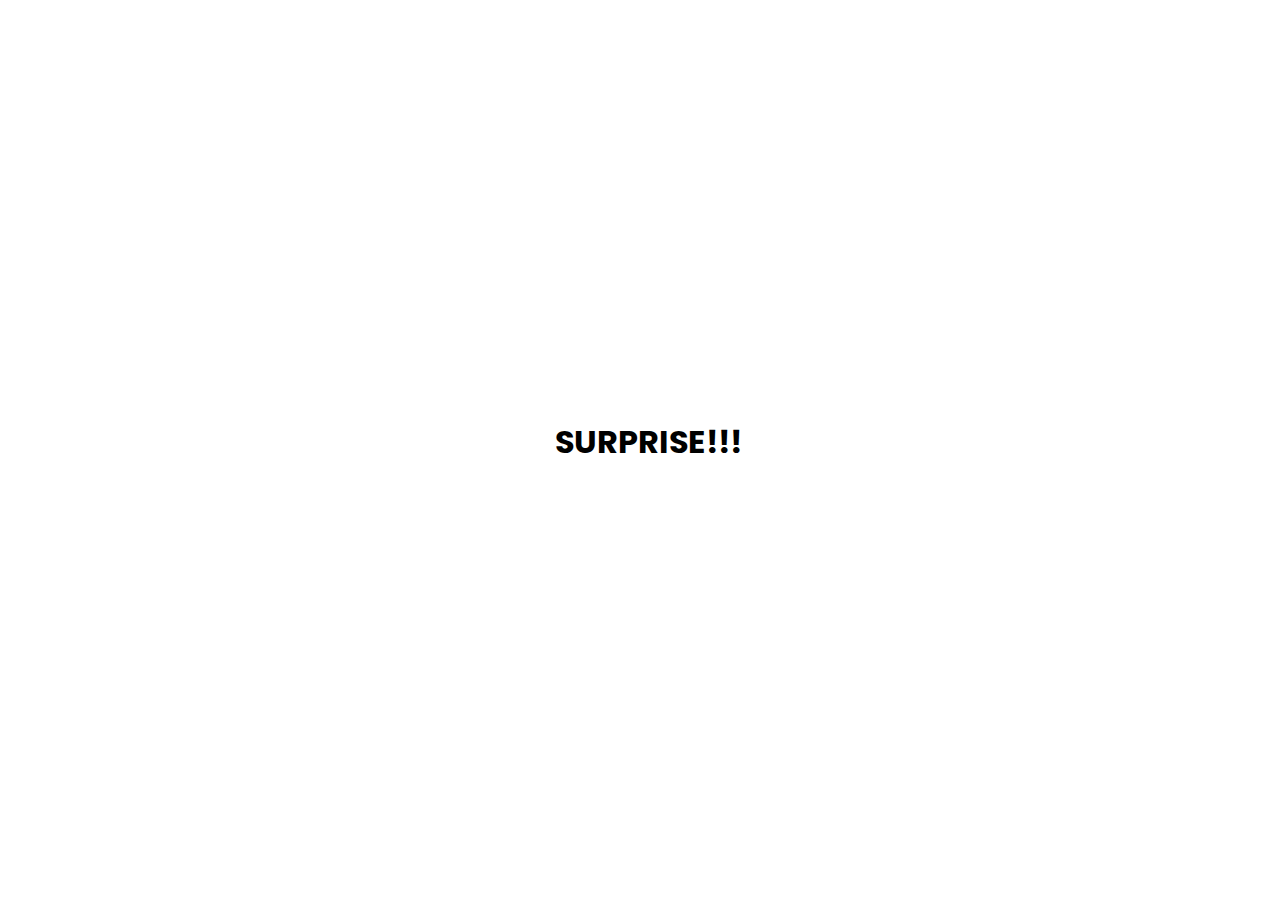
<file: index.html>
<!DOCTYPE html>

<html lang="end">
  <head>
    <meta charset="UTF-8" />
    <meta http-equiv="X-UA-Compatible" content="IE=edge" />
    <meta name="viewport" content="width=device-width, initial-scale=1.0" />
    <link rel="icon" href="img/flower.png" type="image/x-icon" />
    <title>surprise?</title>

    <style>
      @import url("https://fonts.googleapis.com/css2?family=Poppins:ital,wght@0,500;1,900&display=swap");
      * {
        font-family: "Poppins", cursive;
      }
      body {
        color: azure;
        width: 100%;
        height: 100vh;
        display: flex;
        flex-direction: column;
        align-items: center;
        justify-content: center;
        background-color: rgb(255, 255, 255);
      }
      .button {
        padding: 10px 60px;
        background: none;
        border: 0;
        outline: none;
        cursor: pointer;
        font-size: 1rem;
        font-weight: 500;
        border-radius: 30px;
        color: #181717;
        justify-content: center;
        align-items: center;
        margin-top: 20px;
        text-decoration: underline;
        position: absolute;
        margin-top: 130px;
      }
    </style>
  </head>
  <body>
    <h1 style="color: rgb(0, 0, 0)">SURPRISE!!!</h1>
    <p class="text" id="result" style="color: rgb(0, 0, 0)"></p>
    <a class="button" id="popup2" href="joke.html"></a>

    <script type="text/javascript">
      function message() {
        document.getElementById("result").innerHTML =
          "joke naa ra bitaw HAHAHAHAHA";
      }
      setTimeout(message, 3000);
    </script>
    <script type="text/javascript">
      function message() {
        document.getElementById("popup2").innerHTML = "click me";
      }
      setTimeout(message, 4000);
    </script>
  </body>
</html>
</file>
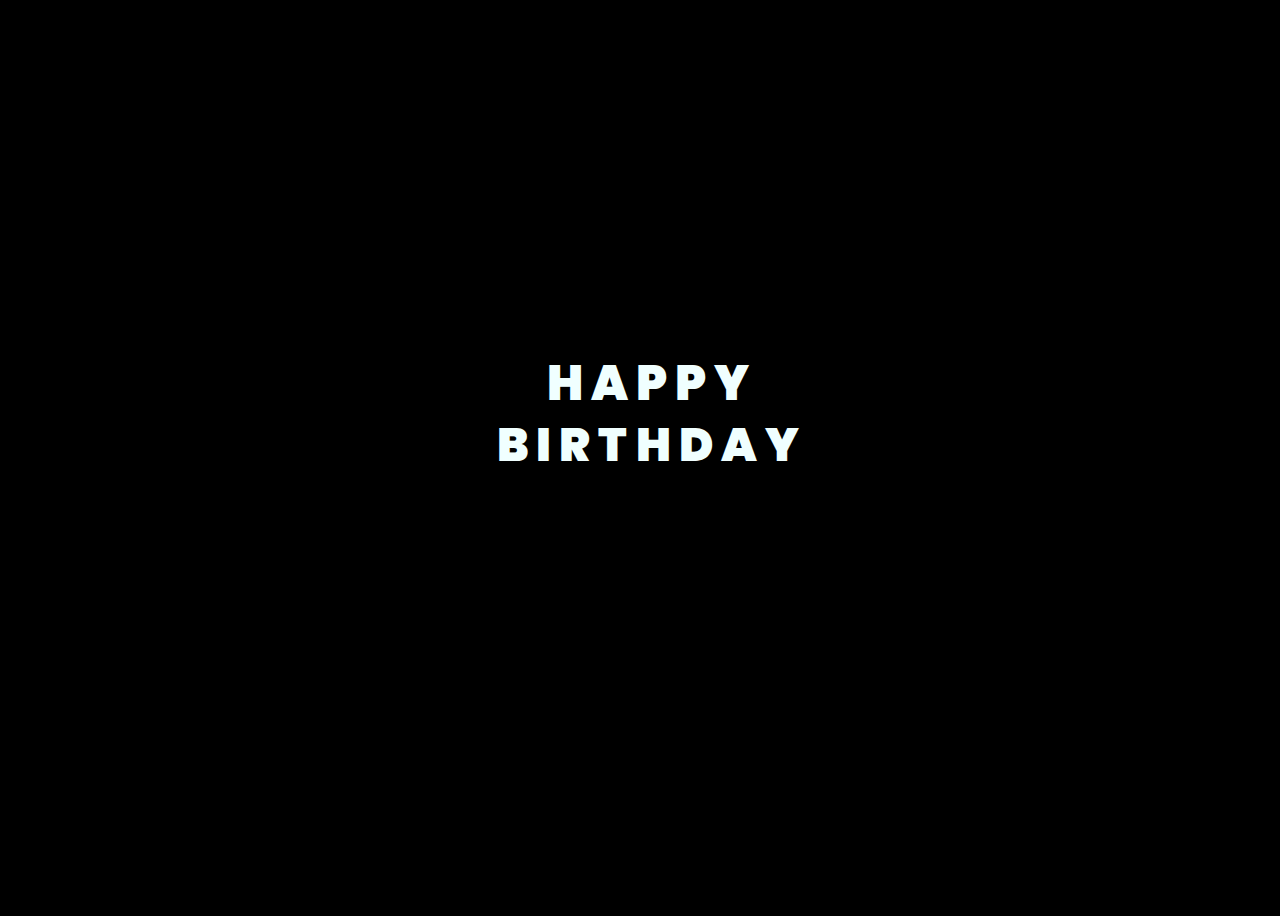
<file: joke.html>
<!DOCTYPE html>
<html lang="en">
  <head>
    <meta charset="UTF-8" />
    <meta http-equiv="X-UA-Compatible" content="IE=edge" />
    <meta name="viewport" content="width=device-width, initial-scale=1.0" />
    <link rel="stylesheet" href="css/style.css" />
    <link rel="icon" href="img/flower.png" type="image/x-icon" />
    <title>greetings</title>
  </head>
  <body>
    <div class="greetings">
      <span>H</span>
      <span>A</span>
      <span>P</span>
      <span>P</span>
      <span>Y</span>
    </div>
    <div class="greetings">
      <p style="font-size: 2.9rem;" class="month1">B I R T H D A Y</p>
    </div>
    <div class="description">
    <p class="text" id="result" style="color: rgb(255, 255, 255)"></p>
    </div>
    <div>
    <a class="button" id="popup2" style="color: rgb(255, 255, 255)"  href="surprise.html"></a>
      <div class="popup" id="popup">
        <p class="surpriseText">
         <h2></h4> 
        </p>
        <div class="button">
            <button>
              <a class="ok" href=""></a>
            </button>
          </div>
      </div>
    </div>
    

    <script type="text/javascript">
      function message() {
        document.getElementById("result").innerHTML =
          "enjoy your day love, I love you :p";
      }
      setTimeout(message, 3100);
    </script>
    <script type="text/javascript">
      function message() {
        document.getElementById("popup2").innerHTML = "click here";
      }
      setTimeout(message, 4170);
    </script>
    
  </body> 
</html>
</file>
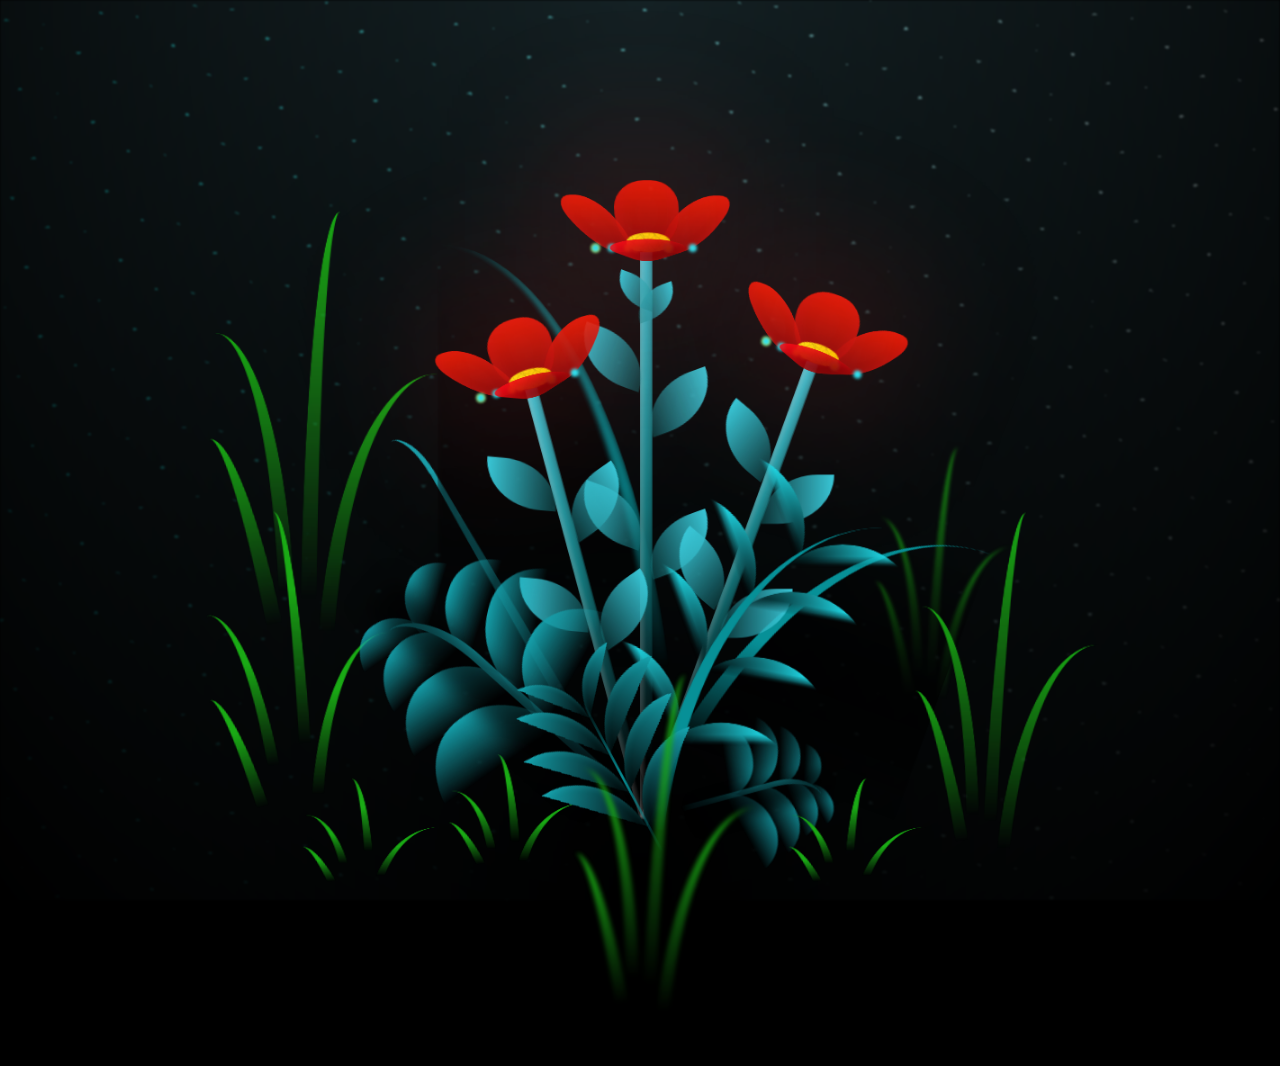
<file: surprise.html>
<!DOCTYPE html>
<html lang="en">
  <head>
    <meta charset="UTF-8" />
    <meta http-equiv="X-UA-Compatible" content="IE=edge" />
    <meta name="viewport" content="width=device-width, initial-scale=1.0" />
    <link rel="stylesheet" href="css/main.css" />
    <link rel="icon" href="img/flower.png" type="image/x-icon" />
    <title>surprise!!!</title>
  </head>
  <body class="container">
    <script type="text/javascript">
      alert("ahm, sorry");
      alert("di afford ang flower bouquet");
      alert("eto nalang 1k lines na code oh");
      alert("HAHAHAHAHAHAHA");
      alert("I hope you  like it :))");
      alert("ILOVEYOUSOMUCH HAPPY BIRTHDAY!!!");
    </script>
    <div class="night"></div>
    <div class="flowers">
      <div class="flower flower--1">
        <div class="flower__leafs flower__leafs--1">
          <div class="flower__leaf flower__leaf--1"></div>
          <div class="flower__leaf flower__leaf--2"></div>
          <div class="flower__leaf flower__leaf--3"></div>
          <div class="flower__leaf flower__leaf--4"></div>
          <div class="flower__white-circle"></div>

          <div class="flower__light flower__light--1"></div>
          <div class="flower__light flower__light--2"></div>
          <div class="flower__light flower__light--3"></div>
          <div class="flower__light flower__light--4"></div>
          <div class="flower__light flower__light--5"></div>
          <div class="flower__light flower__light--6"></div>
          <div class="flower__light flower__light--7"></div>
          <div class="flower__light flower__light--8"></div>
        </div>
        <div class="flower__line">
          <div class="flower__line__leaf flower__line__leaf--1"></div>
          <div class="flower__line__leaf flower__line__leaf--2"></div>
          <div class="flower__line__leaf flower__line__leaf--3"></div>
          <div class="flower__line__leaf flower__line__leaf--4"></div>
          <div class="flower__line__leaf flower__line__leaf--5"></div>
          <div class="flower__line__leaf flower__line__leaf--6"></div>
        </div>
      </div>

      <div class="flower flower--2">
        <div class="flower__leafs flower__leafs--2">
          <div class="flower__leaf flower__leaf--1"></div>
          <div class="flower__leaf flower__leaf--2"></div>
          <div class="flower__leaf flower__leaf--3"></div>
          <div class="flower__leaf flower__leaf--4"></div>
          <div class="flower__white-circle"></div>

          <div class="flower__light flower__light--1"></div>
          <div class="flower__light flower__light--2"></div>
          <div class="flower__light flower__light--3"></div>
          <div class="flower__light flower__light--4"></div>
          <div class="flower__light flower__light--5"></div>
          <div class="flower__light flower__light--6"></div>
          <div class="flower__light flower__light--7"></div>
          <div class="flower__light flower__light--8"></div>
        </div>
        <div class="flower__line">
          <div class="flower__line__leaf flower__line__leaf--1"></div>
          <div class="flower__line__leaf flower__line__leaf--2"></div>
          <div class="flower__line__leaf flower__line__leaf--3"></div>
          <div class="flower__line__leaf flower__line__leaf--4"></div>
        </div>
      </div>

      <div class="flower flower--3">
        <div class="flower__leafs flower__leafs--3">
          <div class="flower__leaf flower__leaf--1"></div>
          <div class="flower__leaf flower__leaf--2"></div>
          <div class="flower__leaf flower__leaf--3"></div>
          <div class="flower__leaf flower__leaf--4"></div>
          <div class="flower__white-circle"></div>

          <div class="flower__light flower__light--1"></div>
          <div class="flower__light flower__light--2"></div>
          <div class="flower__light flower__light--3"></div>
          <div class="flower__light flower__light--4"></div>
          <div class="flower__light flower__light--5"></div>
          <div class="flower__light flower__light--6"></div>
          <div class="flower__light flower__light--7"></div>
          <div class="flower__light flower__light--8"></div>
        </div>
        <div class="flower__line">
          <div class="flower__line__leaf flower__line__leaf--1"></div>
          <div class="flower__line__leaf flower__line__leaf--2"></div>
          <div class="flower__line__leaf flower__line__leaf--3"></div>
          <div class="flower__line__leaf flower__line__leaf--4"></div>
        </div>
      </div>

      <div class="grow-ans" style="--d: 1.2s">
        <div class="flower__g-long">
          <div class="flower__g-long__top"></div>
          <div class="flower__g-long__bottom"></div>
        </div>
      </div>

      <div class="growing-grass">
        <div class="flower__grass flower__grass--1">
          <div class="flower__grass--top"></div>
          <div class="flower__grass--bottom"></div>
          <div class="flower__grass__leaf flower__grass__leaf--1"></div>
          <div class="flower__grass__leaf flower__grass__leaf--2"></div>
          <div class="flower__grass__leaf flower__grass__leaf--3"></div>
          <div class="flower__grass__leaf flower__grass__leaf--4"></div>
          <div class="flower__grass__leaf flower__grass__leaf--5"></div>
          <div class="flower__grass__leaf flower__grass__leaf--6"></div>
          <div class="flower__grass__leaf flower__grass__leaf--7"></div>
          <div class="flower__grass__leaf flower__grass__leaf--8"></div>
          <div class="flower__grass__overlay"></div>
        </div>
      </div>

      <div class="growing-grass">
        <div class="flower__grass flower__grass--2">
          <div class="flower__grass--top"></div>
          <div class="flower__grass--bottom"></div>
          <div class="flower__grass__leaf flower__grass__leaf--1"></div>
          <div class="flower__grass__leaf flower__grass__leaf--2"></div>
          <div class="flower__grass__leaf flower__grass__leaf--3"></div>
          <div class="flower__grass__leaf flower__grass__leaf--4"></div>
          <div class="flower__grass__leaf flower__grass__leaf--5"></div>
          <div class="flower__grass__leaf flower__grass__leaf--6"></div>
          <div class="flower__grass__leaf flower__grass__leaf--7"></div>
          <div class="flower__grass__leaf flower__grass__leaf--8"></div>
          <div class="flower__grass__overlay"></div>
        </div>
      </div>

      <div class="grow-ans" style="--d: 2.4s">
        <div class="flower__g-right flower__g-right--1">
          <div class="leaf"></div>
        </div>
      </div>

      <div class="grow-ans" style="--d: 2.8s">
        <div class="flower__g-right flower__g-right--2">
          <div class="leaf"></div>
        </div>
      </div>

      <div class="grow-ans" style="--d: 2.8s">
        <div class="flower__g-front">
          <div
            class="flower__g-front__leaf-wrapper flower__g-front__leaf-wrapper--1"
          >
            <div class="flower__g-front__leaf"></div>
          </div>
          <div
            class="flower__g-front__leaf-wrapper flower__g-front__leaf-wrapper--2"
          >
            <div class="flower__g-front__leaf"></div>
          </div>
          <div
            class="flower__g-front__leaf-wrapper flower__g-front__leaf-wrapper--3"
          >
            <div class="flower__g-front__leaf"></div>
          </div>
          <div
            class="flower__g-front__leaf-wrapper flower__g-front__leaf-wrapper--4"
          >
            <div class="flower__g-front__leaf"></div>
          </div>
          <div
            class="flower__g-front__leaf-wrapper flower__g-front__leaf-wrapper--5"
          >
            <div class="flower__g-front__leaf"></div>
          </div>
          <div
            class="flower__g-front__leaf-wrapper flower__g-front__leaf-wrapper--6"
          >
            <div class="flower__g-front__leaf"></div>
          </div>
          <div
            class="flower__g-front__leaf-wrapper flower__g-front__leaf-wrapper--7"
          >
            <div class="flower__g-front__leaf"></div>
          </div>
          <div
            class="flower__g-front__leaf-wrapper flower__g-front__leaf-wrapper--8"
          >
            <div class="flower__g-front__leaf"></div>
          </div>
          <div class="flower__g-front__line"></div>
        </div>
      </div>

      <div class="grow-ans" style="--d: 3.2s">
        <div class="flower__g-fr">
          <div class="leaf"></div>
          <div class="flower__g-fr__leaf flower__g-fr__leaf--1"></div>
          <div class="flower__g-fr__leaf flower__g-fr__leaf--2"></div>
          <div class="flower__g-fr__leaf flower__g-fr__leaf--3"></div>
          <div class="flower__g-fr__leaf flower__g-fr__leaf--4"></div>
          <div class="flower__g-fr__leaf flower__g-fr__leaf--5"></div>
          <div class="flower__g-fr__leaf flower__g-fr__leaf--6"></div>
          <div class="flower__g-fr__leaf flower__g-fr__leaf--7"></div>
          <div class="flower__g-fr__leaf flower__g-fr__leaf--8"></div>
        </div>
      </div>

      <div class="long-g long-g--0">
        <div class="grow-ans" style="--d: 3s">
          <div class="leaf leaf--0"></div>
        </div>
        <div class="grow-ans" style="--d: 2.2s">
          <div class="leaf leaf--1"></div>
        </div>
        <div class="grow-ans" style="--d: 3.4s">
          <div class="leaf leaf--2"></div>
        </div>
        <div class="grow-ans" style="--d: 3.6s">
          <div class="leaf leaf--3"></div>
        </div>
      </div>

      <div class="long-g long-g--1">
        <div class="grow-ans" style="--d: 3.6s">
          <div class="leaf leaf--0"></div>
        </div>
        <div class="grow-ans" style="--d: 3.8s">
          <div class="leaf leaf--1"></div>
        </div>
        <div class="grow-ans" style="--d: 4s">
          <div class="leaf leaf--2"></div>
        </div>
        <div class="grow-ans" style="--d: 4.2s">
          <div class="leaf leaf--3"></div>
        </div>
      </div>

      <div class="long-g long-g--2">
        <div class="grow-ans" style="--d: 4s">
          <div class="leaf leaf--0"></div>
        </div>
        <div class="grow-ans" style="--d: 4.2s">
          <div class="leaf leaf--1"></div>
        </div>
        <div class="grow-ans" style="--d: 4.4s">
          <div class="leaf leaf--2"></div>
        </div>
        <div class="grow-ans" style="--d: 4.6s">
          <div class="leaf leaf--3"></div>
        </div>
      </div>

      <div class="long-g long-g--3">
        <div class="grow-ans" style="--d: 4s">
          <div class="leaf leaf--0"></div>
        </div>
        <div class="grow-ans" style="--d: 4.2s">
          <div class="leaf leaf--1"></div>
        </div>
        <div class="grow-ans" style="--d: 3s">
          <div class="leaf leaf--2"></div>
        </div>
        <div class="grow-ans" style="--d: 3.6s">
          <div class="leaf leaf--3"></div>
        </div>
      </div>

      <div class="long-g long-g--4">
        <div class="grow-ans" style="--d: 4s">
          <div class="leaf leaf--0"></div>
        </div>
        <div class="grow-ans" style="--d: 4.2s">
          <div class="leaf leaf--1"></div>
        </div>
        <div class="grow-ans" style="--d: 3s">
          <div class="leaf leaf--2"></div>
        </div>
        <div class="grow-ans" style="--d: 3.6s">
          <div class="leaf leaf--3"></div>
        </div>
      </div>

      <div class="long-g long-g--5">
        <div class="grow-ans" style="--d: 4s">
          <div class="leaf leaf--0"></div>
        </div>
        <div class="grow-ans" style="--d: 4.2s">
          <div class="leaf leaf--1"></div>
        </div>
        <div class="grow-ans" style="--d: 3s">
          <div class="leaf leaf--2"></div>
        </div>
        <div class="grow-ans" style="--d: 3.6s">
          <div class="leaf leaf--3"></div>
        </div>
      </div>

      <div class="long-g long-g--6">
        <div class="grow-ans" style="--d: 4.2s">
          <div class="leaf leaf--0"></div>
        </div>
        <div class="grow-ans" style="--d: 4.4s">
          <div class="leaf leaf--1"></div>
        </div>
        <div class="grow-ans" style="--d: 4.6s">
          <div class="leaf leaf--2"></div>
        </div>
        <div class="grow-ans" style="--d: 4.8s">
          <div class="leaf leaf--3"></div>
        </div>
      </div>

      <div class="long-g long-g--7">
        <div class="grow-ans" style="--d: 3s">
          <div class="leaf leaf--0"></div>
        </div>
        <div class="grow-ans" style="--d: 3.2s">
          <div class="leaf leaf--1"></div>
        </div>
        <div class="grow-ans" style="--d: 3.5s">
          <div class="leaf leaf--2"></div>
        </div>
        <div class="grow-ans" style="--d: 3.6s">
          <div class="leaf leaf--3"></div>
        </div>
      </div>
    </div>
    <script src="main.js"></script>
  </body>
</html>
</file>
<file: css/style.css>
@import url("https://fonts.googleapis.com/css2?family=Poppins:ital,wght@0,500;1,900&display=swap");
* {
  font-family: "Poppins", cursive;
}
body {
  color: azure;
  width: 100%;
  height: 100vh;
  display: flex;
  flex-direction: column;
  align-items: center;
  justify-content: center;
  background-color: black;
}
.greetings {
  font-size: 3rem;
  font-weight: 900;
}
.greetings > span {
  animation: glow 6s ease-in-out infinite;
}
@keyframes glow {
  0%,
  100% {
    color: #fff;
    text-shadow: 0 0 12px #ff3b94, 0 0 50px #ff3b94, 0 0 100px #ff3b94;
  }
  10% {
    color: #000000;
    text-shadow: none;
  }
}
.greetings > span:nth-child(2) {
  animation-delay: 0.2s;
}
.greetings > span:nth-child(3) {
  animation-delay: 0.4s;
}
.greetings > span:nth-child(4) {
  animation-delay: 0.6s;
}
.greetings > span:nth-child(5) {
  animation-delay: 0.8s;
}

.description {
  font-size: 1.3rem;
  margin-bottom: 20px;
  text-align: center;
  justify-content: center;
  align-items: center;
}

.month1 {
  animation: glow 6s ease-in-out infinite;
  animation-delay: 1.2s;
  margin-top: -10px;
  align-items: center;
  align-self: center;
  text-align: center;
}

.hart {
  animation: glow1 1s ease-in-out infinite;
  margin-top: -40px;
  margin-bottom: 0;
  align-items: center;
  align-self: center;
  text-align: center;
}
@keyframes glow1 {
  0%,
  100% {
    color: #ff0000;
    text-shadow: 0 0 12px hsl(0, 100%, 49%), 0 0 50px #ff0000, 0 0 100px #ff0202;
  }
  10%,
  15% {
    color: #000000;
    text-shadow: none;
  }
}

.surpriseText {
  font-size: 12px;
  font-weight: 500;
  justify-content: center;
  margin-left: 25px;
  margin-right: 25px;
  align-items: center;
  text-align: center;
}

.btn1 {
  padding: 10px 60px;
  background: none;
  border: 0;
  outline: none;
  cursor: pointer;
  font-size: 1.3rem;
  font-weight: 500;
  border-radius: 30px;
  color: #fff;
  justify-content: center;
  align-items: center;
  margin-top: 20px;
  text-decoration: underline;
}

.popup {
  width: 400px;
  background: #181818;
  border-radius: 9px;
  position: absolute;
  top: 0;
  left: 50%;
  transform: translate(-50%, -50%) scale(0.1);
  text-align: center;
  padding: 0 30px 30px;
  color: #ffffff;
  visibility: hidden;
  transition: transform 0.4s, top 0.4s;
}

.open-popup {
  visibility: visible;
  top: 50%;
  transform: translate(-50%, -50%) scale(0.9);
}
h4 {
  margin-top: -2px;
}

.ok {
  text-decoration: none;
  font-size: 1rem;
  color: #111;
}

.button a {
  text-decoration: none;
  font-size: 1rem;
  color: #111;
}

@media screen and (max-width: 574px) {
  .greetings {
    display: block;
    font-size: 3rem;
    font-weight: 500;
    text-align: center;
  }

  .button a {
    font-size: 0.8rem;
  }
}
</file>
<file: css/main.css>
*,
*::after,
*::before {
  padding: 0;
  margin: 0;
  box-sizing: border-box;
}

:root {
  --dark-color: #000;
}

body {
  display: flex;
  align-items: flex-end;
  justify-content: center;
  min-height: 100vh;
  background-color: var(--dark-color);
  overflow: hidden;
  perspective: 1000px;
}

.night {
  position: fixed;
  left: 50%;
  top: 0;
  transform: translateX(-50%);
  width: 100%;
  height: 100%;
  filter: blur(0.1vmin);
  background-image: radial-gradient(ellipse at top, transparent 0%, var(--dark-color)), radial-gradient(ellipse at bottom, var(--dark-color), rgba(145, 233, 255, 0.2)), repeating-linear-gradient(220deg, rgb(0, 0, 0) 0px, rgb(0, 0, 0) 19px, transparent 19px, transparent 22px), repeating-linear-gradient(189deg, rgb(0, 0, 0) 0px, rgb(0, 0, 0) 19px, transparent 19px, transparent 22px), repeating-linear-gradient(148deg, rgb(0, 0, 0) 0px, rgb(0, 0, 0) 19px, transparent 19px, transparent 22px), linear-gradient(90deg, rgb(0, 255, 250), rgb(240, 240, 240));
}

.flowers {
  position: relative;
  transform: scale(0.9);
}

.flower {
  position: absolute;
  bottom: 10vmin;
  transform-origin: bottom center;
  z-index: 10;
  --fl-speed: 0.8s;
}
.flower--1 {
  -webkit-animation: moving-flower-1 4s linear infinite;
          animation: moving-flower-1 4s linear infinite;
}
.flower--1 .flower__line {
  height: 70vmin;
  -webkit-animation-delay: 0.3s;
          animation-delay: 0.3s;
}
.flower--1 .flower__line__leaf--1 {
  -webkit-animation: blooming-leaf-right var(--fl-speed) 1.6s backwards;
          animation: blooming-leaf-right var(--fl-speed) 1.6s backwards;
}
.flower--1 .flower__line__leaf--2 {
  -webkit-animation: blooming-leaf-right var(--fl-speed) 1.4s backwards;
          animation: blooming-leaf-right var(--fl-speed) 1.4s backwards;
}
.flower--1 .flower__line__leaf--3 {
  -webkit-animation: blooming-leaf-left var(--fl-speed) 1.2s backwards;
          animation: blooming-leaf-left var(--fl-speed) 1.2s backwards;
}
.flower--1 .flower__line__leaf--4 {
  -webkit-animation: blooming-leaf-left var(--fl-speed) 1s backwards;
          animation: blooming-leaf-left var(--fl-speed) 1s backwards;
}
.flower--1 .flower__line__leaf--5 {
  -webkit-animation: blooming-leaf-right var(--fl-speed) 1.8s backwards;
          animation: blooming-leaf-right var(--fl-speed) 1.8s backwards;
}
.flower--1 .flower__line__leaf--6 {
  -webkit-animation: blooming-leaf-left var(--fl-speed) 2s backwards;
          animation: blooming-leaf-left var(--fl-speed) 2s backwards;
}
.flower--2 {
  left: 50%;
  transform: rotate(20deg);
  -webkit-animation: moving-flower-2 4s linear infinite;
          animation: moving-flower-2 4s linear infinite;
}
.flower--2 .flower__line {
  height: 60vmin;
  -webkit-animation-delay: 0.6s;
          animation-delay: 0.6s;
}
.flower--2 .flower__line__leaf--1 {
  -webkit-animation: blooming-leaf-right var(--fl-speed) 1.9s backwards;
          animation: blooming-leaf-right var(--fl-speed) 1.9s backwards;
}
.flower--2 .flower__line__leaf--2 {
  -webkit-animation: blooming-leaf-right var(--fl-speed) 1.7s backwards;
          animation: blooming-leaf-right var(--fl-speed) 1.7s backwards;
}
.flower--2 .flower__line__leaf--3 {
  -webkit-animation: blooming-leaf-left var(--fl-speed) 1.5s backwards;
          animation: blooming-leaf-left var(--fl-speed) 1.5s backwards;
}
.flower--2 .flower__line__leaf--4 {
  -webkit-animation: blooming-leaf-left var(--fl-speed) 1.3s backwards;
          animation: blooming-leaf-left var(--fl-speed) 1.3s backwards;
}
.flower--3 {
  left: 50%;
  transform: rotate(-15deg);
  -webkit-animation: moving-flower-3 4s linear infinite;
          animation: moving-flower-3 4s linear infinite;
}
.flower--3 .flower__line {
  -webkit-animation-delay: 0.9s;
          animation-delay: 0.9s;
}
.flower--3 .flower__line__leaf--1 {
  -webkit-animation: blooming-leaf-right var(--fl-speed) 2.5s backwards;
          animation: blooming-leaf-right var(--fl-speed) 2.5s backwards;
}
.flower--3 .flower__line__leaf--2 {
  -webkit-animation: blooming-leaf-right var(--fl-speed) 2.3s backwards;
          animation: blooming-leaf-right var(--fl-speed) 2.3s backwards;
}
.flower--3 .flower__line__leaf--3 {
  -webkit-animation: blooming-leaf-left var(--fl-speed) 2.1s backwards;
          animation: blooming-leaf-left var(--fl-speed) 2.1s backwards;
}
.flower--3 .flower__line__leaf--4 {
  -webkit-animation: blooming-leaf-left var(--fl-speed) 1.9s backwards;
          animation: blooming-leaf-left var(--fl-speed) 1.9s backwards;
}
.flower__leafs {
  position: relative;
  -webkit-animation: blooming-flower 2s backwards;
          animation: blooming-flower 2s backwards;
}
.flower__leafs--1 {
  -webkit-animation-delay: 1.1s;
          animation-delay: 1.1s;
}
.flower__leafs--2 {
  -webkit-animation-delay: 1.4s;
          animation-delay: 1.4s;
}
.flower__leafs--3 {
  -webkit-animation-delay: 1.7s;
          animation-delay: 1.7s;
}
.flower__leafs::after {
  content: "";
  position: absolute;
  left: 0;
  top: 0;
  transform: translate(-50%, -100%);
  width: 8vmin;
  height: 8vmin;
  background-color: #e83636;
  filter: blur(10vmin);
}
.flower__leaf {
  position: absolute;
  bottom: 0;
  left: 50%;
  width: 8vmin;
  height: 11vmin;
  border-radius: 51% 49% 47% 53%/44% 45% 55% 69%;
  background-color: #da4747;
  background-image: linear-gradient(to top, #8d0909, rgb(253, 28, 3));
  transform-origin: bottom center;
  opacity: 0.9;
  box-shadow: inset 0 0 2vmin rgba(230, 22, 22, 0.5);
}
.flower__leaf--1 {
  transform: translate(-10%, 1%) rotateY(40deg) rotateX(-50deg);
}
.flower__leaf--2 {
  transform: translate(-50%, -4%) rotateX(40deg);
}
.flower__leaf--3 {
  transform: translate(-90%, 0%) rotateY(45deg) rotateX(50deg);
}
.flower__leaf--4 {
  width: 8vmin;
  height: 8vmin;
  transform-origin: bottom left;
  border-radius: 4vmin 10vmin 4vmin 4vmin;
  transform: translate(0%, 18%) rotateX(70deg) rotate(-43deg);
  background-image: linear-gradient(to top, #750202, #ff0112e8);
  z-index: 1;
  opacity: 0.9;
}
.flower__white-circle {
  position: absolute;
  left: -3.5vmin;
  top: -3vmin;
  width: 9vmin;
  height: 4vmin;
  border-radius: 50%;
  background-color: rgb(126, 0, 0), 89, 89);
}
.flower__white-circle::after {
  content: "";
  position: absolute;
  left: 50%;
  top: 45%;
  transform: translate(-50%, -50%);
  width: 60%;
  height: 60%;
  border-radius: inherit;
  background-image: repeating-linear-gradient(135deg, rgba(0, 0, 0, 0.03) 0px, rgba(0, 0, 0, 0.03) 1px, transparent 1px, transparent 12px), repeating-linear-gradient(45deg, rgba(0, 0, 0, 0.03) 0px, rgba(0, 0, 0, 0.03) 1px, transparent 1px, transparent 12px), repeating-linear-gradient(67.5deg, rgba(0, 0, 0, 0.03) 0px, rgba(0, 0, 0, 0.03) 1px, transparent 1px, transparent 12px), repeating-linear-gradient(135deg, rgba(0, 0, 0, 0.03) 0px, rgba(0, 0, 0, 0.03) 1px, transparent 1px, transparent 12px), repeating-linear-gradient(45deg, rgba(0, 0, 0, 0.03) 0px, rgba(0, 0, 0, 0.03) 1px, transparent 1px, transparent 12px), repeating-linear-gradient(112.5deg, rgba(0, 0, 0, 0.03) 0px, rgba(0, 0, 0, 0.03) 1px, transparent 1px, transparent 12px), repeating-linear-gradient(112.5deg, rgba(0, 0, 0, 0.03) 0px, rgba(0, 0, 0, 0.03) 1px, transparent 1px, transparent 12px), repeating-linear-gradient(45deg, rgba(0, 0, 0, 0.03) 0px, rgba(0, 0, 0, 0.03) 1px, transparent 1px, transparent 12px), repeating-linear-gradient(22.5deg, rgba(0, 0, 0, 0.03) 0px, rgba(0, 0, 0, 0.03) 1px, transparent 1px, transparent 12px), repeating-linear-gradient(45deg, rgba(0, 0, 0, 0.03) 0px, rgba(0, 0, 0, 0.03) 1px, transparent 1px, transparent 12px), repeating-linear-gradient(22.5deg, rgba(0, 0, 0, 0.03) 0px, rgba(0, 0, 0, 0.03) 1px, transparent 1px, transparent 12px), repeating-linear-gradient(135deg, rgba(0, 0, 0, 0.03) 0px, rgba(0, 0, 0, 0.03) 1px, transparent 1px, transparent 12px), repeating-linear-gradient(157.5deg, rgba(0, 0, 0, 0.03) 0px, rgba(0, 0, 0, 0.03) 1px, transparent 1px, transparent 12px), repeating-linear-gradient(67.5deg, rgba(0, 0, 0, 0.03) 0px, rgba(0, 0, 0, 0.03) 1px, transparent 1px, transparent 12px), repeating-linear-gradient(67.5deg, rgba(0, 0, 0, 0.03) 0px, rgba(0, 0, 0, 0.03) 1px, transparent 1px, transparent 12px), linear-gradient(90deg, rgb(255, 235, 18), rgb(255, 206, 0));
}
.flower__line {
  height: 55vmin;
  width: 1.5vmin;
  background-image: linear-gradient(to left, rgba(0, 0, 0, 0.2), transparent, rgba(255, 255, 255, 0.2)), linear-gradient(to top, transparent 10%, #14757a, #39c6d6);
  box-shadow: inset 0 0 2px rgba(0, 0, 0, 0.5);
  -webkit-animation: grow-flower-tree 4s backwards;
          animation: grow-flower-tree 4s backwards;
}
.flower__line__leaf {
  --w: 7vmin;
  --h: calc(var(--w) + 2vmin);
  position: absolute;
  top: 20%;
  left: 90%;
  width: var(--w);
  height: var(--h);
  border-top-right-radius: var(--h);
  border-bottom-left-radius: var(--h);
  background-image: linear-gradient(to top, rgba(20, 117, 122, 0.4), #39c6d6);
}
.flower__line__leaf--1 {
  transform: rotate(70deg) rotateY(30deg);
}
.flower__line__leaf--2 {
  top: 45%;
  transform: rotate(70deg) rotateY(30deg);
}
.flower__line__leaf--3, .flower__line__leaf--4, .flower__line__leaf--6 {
  border-top-right-radius: 0;
  border-bottom-left-radius: 0;
  border-top-left-radius: var(--h);
  border-bottom-right-radius: var(--h);
  left: -460%;
  top: 12%;
  transform: rotate(-70deg) rotateY(30deg);
}
.flower__line__leaf--4 {
  top: 40%;
}
.flower__line__leaf--5 {
  top: 0;
  transform-origin: left;
  transform: rotate(70deg) rotateY(30deg) scale(0.6);
}
.flower__line__leaf--6 {
  top: -2%;
  left: -450%;
  transform-origin: right;
  transform: rotate(-70deg) rotateY(30deg) scale(0.6);
}
.flower__light {
  position: absolute;
  bottom: 0vmin;
  width: 1vmin;
  height: 1vmin;
  background-color: rgb(255, 251, 0);
  border-radius: 50%;
  filter: blur(0.2vmin);
  -webkit-animation: light-ans 4s linear infinite backwards;
          animation: light-ans 4s linear infinite backwards;
}
.flower__light:nth-child(odd) {
  background-color: #23f0ff;
}
.flower__light--1 {
  left: -2vmin;
  -webkit-animation-delay: 1s;
          animation-delay: 1s;
}
.flower__light--2 {
  left: 3vmin;
  -webkit-animation-delay: 0.5s;
          animation-delay: 0.5s;
}
.flower__light--3 {
  left: -6vmin;
  -webkit-animation-delay: 0.3s;
          animation-delay: 0.3s;
}
.flower__light--4 {
  left: 6vmin;
  -webkit-animation-delay: 0.9s;
          animation-delay: 0.9s;
}
.flower__light--5 {
  left: -1vmin;
  -webkit-animation-delay: 1.5s;
          animation-delay: 1.5s;
}
.flower__light--6 {
  left: -4vmin;
  -webkit-animation-delay: 3s;
          animation-delay: 3s;
}
.flower__light--7 {
  left: 3vmin;
  -webkit-animation-delay: 2s;
          animation-delay: 2s;
}
.flower__light--8 {
  left: -6vmin;
  -webkit-animation-delay: 3.5s;
          animation-delay: 3.5s;
}
.flower__grass {
  --c: #159faa;
  --line-w: 1.5vmin;
  position: absolute;
  bottom: 12vmin;
  left: -7vmin;
  display: flex;
  flex-direction: column;
  align-items: flex-end;
  z-index: 20;
  transform-origin: bottom center;
  transform: rotate(-48deg) rotateY(40deg);
}
.flower__grass--1 {
  -webkit-animation: moving-grass 2s linear infinite;
          animation: moving-grass 2s linear infinite;
}
.flower__grass--2 {
  left: 2vmin;
  bottom: 10vmin;
  transform: scale(0.5) rotate(75deg) rotateX(10deg) rotateY(-200deg);
  opacity: 0.8;
  z-index: 0;
  -webkit-animation: moving-grass--2 1.5s linear infinite;
          animation: moving-grass--2 1.5s linear infinite;
}
.flower__grass--top {
  width: 7vmin;
  height: 10vmin;
  border-top-right-radius: 100%;
  border-right: var(--line-w) solid var(--c);
  transform-origin: bottom center;
  transform: rotate(-2deg);
}
.flower__grass--bottom {
  margin-top: -2px;
  width: var(--line-w);
  height: 25vmin;
  background-image: linear-gradient(to top, transparent, var(--c));
}
.flower__grass__leaf {
  --size: 10vmin;
  position: absolute;
  width: calc(var(--size) * 2.1);
  height: var(--size);
  border-top-left-radius: var(--size);
  border-top-right-radius: var(--size);
  background-image: linear-gradient(to top, transparent, transparent 30%, var(--c));
  z-index: 100;
}
.flower__grass__leaf--1 {
  top: -6%;
  left: 30%;
  --size: 6vmin;
  transform: rotate(-20deg);
  -webkit-animation: growing-grass-ans--1 2s 2.6s backwards;
          animation: growing-grass-ans--1 2s 2.6s backwards;
}
@-webkit-keyframes growing-grass-ans--1 {
  0% {
    transform-origin: bottom left;
    transform: rotate(-20deg) scale(0);
  }
}
@keyframes growing-grass-ans--1 {
  0% {
    transform-origin: bottom left;
    transform: rotate(-20deg) scale(0);
  }
}
.flower__grass__leaf--2 {
  top: -5%;
  left: -110%;
  --size: 6vmin;
  transform: rotate(10deg);
  -webkit-animation: growing-grass-ans--2 2s 2.4s linear backwards;
          animation: growing-grass-ans--2 2s 2.4s linear backwards;
}
@-webkit-keyframes growing-grass-ans--2 {
  0% {
    transform-origin: bottom right;
    transform: rotate(10deg) scale(0);
  }
}
@keyframes growing-grass-ans--2 {
  0% {
    transform-origin: bottom right;
    transform: rotate(10deg) scale(0);
  }
}
.flower__grass__leaf--3 {
  top: 5%;
  left: 60%;
  --size: 8vmin;
  transform: rotate(-18deg) rotateX(-20deg);
  -webkit-animation: growing-grass-ans--3 2s 2.2s linear backwards;
          animation: growing-grass-ans--3 2s 2.2s linear backwards;
}
@-webkit-keyframes growing-grass-ans--3 {
  0% {
    transform-origin: bottom left;
    transform: rotate(-18deg) rotateX(-20deg) scale(0);
  }
}
@keyframes growing-grass-ans--3 {
  0% {
    transform-origin: bottom left;
    transform: rotate(-18deg) rotateX(-20deg) scale(0);
  }
}
.flower__grass__leaf--4 {
  top: 6%;
  left: -135%;
  --size: 8vmin;
  transform: rotate(2deg);
  -webkit-animation: growing-grass-ans--4 2s 2s linear backwards;
          animation: growing-grass-ans--4 2s 2s linear backwards;
}
@-webkit-keyframes growing-grass-ans--4 {
  0% {
    transform-origin: bottom right;
    transform: rotate(2deg) scale(0);
  }
}
@keyframes growing-grass-ans--4 {
  0% {
    transform-origin: bottom right;
    transform: rotate(2deg) scale(0);
  }
}
.flower__grass__leaf--5 {
  top: 20%;
  left: 60%;
  --size: 10vmin;
  transform: rotate(-24deg) rotateX(-20deg);
  -webkit-animation: growing-grass-ans--5 2s 1.8s linear backwards;
          animation: growing-grass-ans--5 2s 1.8s linear backwards;
}
@-webkit-keyframes growing-grass-ans--5 {
  0% {
    transform-origin: bottom left;
    transform: rotate(-24deg) rotateX(-20deg) scale(0);
  }
}
@keyframes growing-grass-ans--5 {
  0% {
    transform-origin: bottom left;
    transform: rotate(-24deg) rotateX(-20deg) scale(0);
  }
}
.flower__grass__leaf--6 {
  top: 22%;
  left: -180%;
  --size: 10vmin;
  transform: rotate(10deg);
  -webkit-animation: growing-grass-ans--6 2s 1.6s linear backwards;
          animation: growing-grass-ans--6 2s 1.6s linear backwards;
}
@-webkit-keyframes growing-grass-ans--6 {
  0% {
    transform-origin: bottom right;
    transform: rotate(10deg) scale(0);
  }
}
@keyframes growing-grass-ans--6 {
  0% {
    transform-origin: bottom right;
    transform: rotate(10deg) scale(0);
  }
}
.flower__grass__leaf--7 {
  top: 39%;
  left: 70%;
  --size: 10vmin;
  transform: rotate(-10deg);
  -webkit-animation: growing-grass-ans--7 2s 1.4s linear backwards;
          animation: growing-grass-ans--7 2s 1.4s linear backwards;
}
@-webkit-keyframes growing-grass-ans--7 {
  0% {
    transform-origin: bottom left;
    transform: rotate(-10deg) scale(0);
  }
}
@keyframes growing-grass-ans--7 {
  0% {
    transform-origin: bottom left;
    transform: rotate(-10deg) scale(0);
  }
}
.flower__grass__leaf--8 {
  top: 40%;
  left: -215%;
  --size: 11vmin;
  transform: rotate(10deg);
  -webkit-animation: growing-grass-ans--8 2s 1.2s linear backwards;
          animation: growing-grass-ans--8 2s 1.2s linear backwards;
}
@-webkit-keyframes growing-grass-ans--8 {
  0% {
    transform-origin: bottom right;
    transform: rotate(10deg) scale(0);
  }
}
@keyframes growing-grass-ans--8 {
  0% {
    transform-origin: bottom right;
    transform: rotate(10deg) scale(0);
  }
}
.flower__grass__overlay {
  position: absolute;
  top: -10%;
  right: 0%;
  width: 100%;
  height: 100%;
  background-color: rgba(0, 0, 0, 0.6);
  filter: blur(1.5vmin);
  z-index: 100;
}
.flower__g-long {
  --w: 2vmin;
  --h: 6vmin;
  --c: #159faa;
  position: absolute;
  bottom: 10vmin;
  left: -3vmin;
  transform-origin: bottom center;
  transform: rotate(-30deg) rotateY(-20deg);
  display: flex;
  flex-direction: column;
  align-items: flex-end;
  -webkit-animation: flower-g-long-ans 3s linear infinite;
          animation: flower-g-long-ans 3s linear infinite;
}
@-webkit-keyframes flower-g-long-ans {
  0%, 100% {
    transform: rotate(-30deg) rotateY(-20deg);
  }
  50% {
    transform: rotate(-32deg) rotateY(-20deg);
  }
}
@keyframes flower-g-long-ans {
  0%, 100% {
    transform: rotate(-30deg) rotateY(-20deg);
  }
  50% {
    transform: rotate(-32deg) rotateY(-20deg);
  }
}
.flower__g-long__top {
  top: calc(var(--h) * -1);
  width: calc(var(--w) + 1vmin);
  height: var(--h);
  border-top-right-radius: 100%;
  border-right: 0.7vmin solid var(--c);
  transform: translate(-0.7vmin, 1vmin);
}
.flower__g-long__bottom {
  width: var(--w);
  height: 50vmin;
  transform-origin: bottom center;
  background-image: linear-gradient(to top, transparent 30%, var(--c));
  box-shadow: inset 0 0 2px rgba(0, 0, 0, 0.5);
  -webkit-clip-path: polygon(35% 0, 65% 1%, 100% 100%, 0% 100%);
          clip-path: polygon(35% 0, 65% 1%, 100% 100%, 0% 100%);
}
.flower__g-right {
  position: absolute;
  bottom: 6vmin;
  left: -2vmin;
  transform-origin: bottom left;
  transform: rotate(20deg);
}
.flower__g-right .leaf {
  width: 30vmin;
  height: 50vmin;
  border-top-left-radius: 100%;
  border-left: 2vmin solid #079097;
  background-image: linear-gradient(to bottom, transparent, var(--dark-color) 60%);
  -webkit-mask-image: linear-gradient(to top, transparent 30%, #079097 60%);
}
.flower__g-right--1 {
  -webkit-animation: flower-g-right-ans 2.5s linear infinite;
          animation: flower-g-right-ans 2.5s linear infinite;
}
.flower__g-right--2 {
  left: 5vmin;
  transform: rotateY(-180deg);
  -webkit-animation: flower-g-right-ans--2 3s linear infinite;
          animation: flower-g-right-ans--2 3s linear infinite;
}
.flower__g-right--2 .leaf {
  height: 75vmin;
  filter: blur(0.3vmin);
  opacity: 0.8;
}
@-webkit-keyframes flower-g-right-ans {
  0%, 100% {
    transform: rotate(20deg);
  }
  50% {
    transform: rotate(24deg) rotateX(-20deg);
  }
}
@keyframes flower-g-right-ans {
  0%, 100% {
    transform: rotate(20deg);
  }
  50% {
    transform: rotate(24deg) rotateX(-20deg);
  }
}
@-webkit-keyframes flower-g-right-ans--2 {
  0%, 100% {
    transform: rotateY(-180deg) rotate(0deg) rotateX(-20deg);
  }
  50% {
    transform: rotateY(-180deg) rotate(6deg) rotateX(-20deg);
  }
}
@keyframes flower-g-right-ans--2 {
  0%, 100% {
    transform: rotateY(-180deg) rotate(0deg) rotateX(-20deg);
  }
  50% {
    transform: rotateY(-180deg) rotate(6deg) rotateX(-20deg);
  }
}
.flower__g-front {
  position: absolute;
  bottom: 6vmin;
  left: 2.5vmin;
  z-index: 100;
  transform-origin: bottom center;
  transform: rotate(-28deg) rotateY(30deg) scale(1.04);
  -webkit-animation: flower__g-front-ans 2s linear infinite;
          animation: flower__g-front-ans 2s linear infinite;
}
@-webkit-keyframes flower__g-front-ans {
  0%, 100% {
    transform: rotate(-28deg) rotateY(30deg) scale(1.04);
  }
  50% {
    transform: rotate(-35deg) rotateY(40deg) scale(1.04);
  }
}
@keyframes flower__g-front-ans {
  0%, 100% {
    transform: rotate(-28deg) rotateY(30deg) scale(1.04);
  }
  50% {
    transform: rotate(-35deg) rotateY(40deg) scale(1.04);
  }
}
.flower__g-front__line {
  width: 0.3vmin;
  height: 20vmin;
  background-image: linear-gradient(to top, transparent, #079097, transparent 100%);
  position: relative;
}
.flower__g-front__leaf-wrapper {
  position: absolute;
  top: 0;
  left: 0;
  transform-origin: bottom left;
  transform: rotate(10deg);
}
.flower__g-front__leaf-wrapper:nth-child(even) {
  left: 0vmin;
  transform: rotateY(-180deg) rotate(5deg);
  -webkit-animation: flower__g-front__leaf-left-ans 1s ease-in backwards;
          animation: flower__g-front__leaf-left-ans 1s ease-in backwards;
}
.flower__g-front__leaf-wrapper:nth-child(odd) {
  -webkit-animation: flower__g-front__leaf-ans 1s ease-in backwards;
          animation: flower__g-front__leaf-ans 1s ease-in backwards;
}
.flower__g-front__leaf-wrapper--1 {
  top: -8vmin;
  transform: scale(0.7);
  -webkit-animation: flower__g-front__leaf-ans 1s 5.5s ease-in backwards !important;
          animation: flower__g-front__leaf-ans 1s 5.5s ease-in backwards !important;
}
.flower__g-front__leaf-wrapper--2 {
  top: -8vmin;
  transform: rotateY(-180deg) scale(0.7) !important;
  -webkit-animation: flower__g-front__leaf-left-ans-2 1s 4.6s ease-in backwards !important;
          animation: flower__g-front__leaf-left-ans-2 1s 4.6s ease-in backwards !important;
}
.flower__g-front__leaf-wrapper--3 {
  top: -3vmin;
  -webkit-animation: flower__g-front__leaf-ans 1s 4.6s ease-in backwards;
          animation: flower__g-front__leaf-ans 1s 4.6s ease-in backwards;
}
.flower__g-front__leaf-wrapper--4 {
  top: -3vmin;
  transform: rotateY(-180deg) scale(0.9) !important;
  -webkit-animation: flower__g-front__leaf-left-ans-2 1s 4.6s ease-in backwards !important;
          animation: flower__g-front__leaf-left-ans-2 1s 4.6s ease-in backwards !important;
}
@-webkit-keyframes flower__g-front__leaf-left-ans-2 {
  0% {
    transform: rotateY(-180deg) scale(0);
  }
}
@keyframes flower__g-front__leaf-left-ans-2 {
  0% {
    transform: rotateY(-180deg) scale(0);
  }
}
.flower__g-front__leaf-wrapper--5, .flower__g-front__leaf-wrapper--6 {
  top: 2vmin;
}
.flower__g-front__leaf-wrapper--7, .flower__g-front__leaf-wrapper--8 {
  top: 6.5vmin;
}
.flower__g-front__leaf-wrapper--2 {
  -webkit-animation-delay: 5.2s !important;
          animation-delay: 5.2s !important;
}
.flower__g-front__leaf-wrapper--3 {
  -webkit-animation-delay: 4.9s !important;
          animation-delay: 4.9s !important;
}
.flower__g-front__leaf-wrapper--5 {
  -webkit-animation-delay: 4.3s !important;
          animation-delay: 4.3s !important;
}
.flower__g-front__leaf-wrapper--6 {
  -webkit-animation-delay: 4.1s !important;
          animation-delay: 4.1s !important;
}
.flower__g-front__leaf-wrapper--7 {
  -webkit-animation-delay: 3.8s !important;
          animation-delay: 3.8s !important;
}
.flower__g-front__leaf-wrapper--8 {
  -webkit-animation-delay: 3.5s !important;
          animation-delay: 3.5s !important;
}
@-webkit-keyframes flower__g-front__leaf-ans {
  0% {
    transform: rotate(10deg) scale(0);
  }
}
@keyframes flower__g-front__leaf-ans {
  0% {
    transform: rotate(10deg) scale(0);
  }
}
@-webkit-keyframes flower__g-front__leaf-left-ans {
  0% {
    transform: rotateY(-180deg) rotate(5deg) scale(0);
  }
}
@keyframes flower__g-front__leaf-left-ans {
  0% {
    transform: rotateY(-180deg) rotate(5deg) scale(0);
  }
}
.flower__g-front__leaf {
  width: 10vmin;
  height: 10vmin;
  border-radius: 100% 0% 0% 100%/100% 100% 0% 0%;
  box-shadow: inset 0 2px 1vmin hsla(184deg, 97%, 58%, 0.2);
  background-image: linear-gradient(to bottom left, transparent, var(--dark-color)), linear-gradient(to bottom right, #159faa 50%, transparent 50%, transparent);
  -webkit-mask-image: linear-gradient(to bottom right, #159faa 50%, transparent 50%, transparent);
  mask-image: linear-gradient(to bottom right, #159faa 50%, transparent 50%, transparent);
}
.flower__g-fr {
  position: absolute;
  bottom: -4vmin;
  left: vmin;
  transform-origin: bottom left;
  z-index: 10;
  -webkit-animation: flower__g-fr-ans 2s linear infinite;
          animation: flower__g-fr-ans 2s linear infinite;
}
@-webkit-keyframes flower__g-fr-ans {
  0%, 100% {
    transform: rotate(2deg);
  }
  50% {
    transform: rotate(4deg);
  }
}
@keyframes flower__g-fr-ans {
  0%, 100% {
    transform: rotate(2deg);
  }
  50% {
    transform: rotate(4deg);
  }
}
.flower__g-fr .leaf {
  width: 30vmin;
  height: 50vmin;
  border-top-left-radius: 100%;
  border-left: 2vmin solid #079097;
  -webkit-mask-image: linear-gradient(to top, transparent 25%, #079097 50%);
  position: relative;
  z-index: 1;
}
.flower__g-fr__leaf {
  position: absolute;
  top: 0;
  left: 0;
  width: 10vmin;
  height: 10vmin;
  border-radius: 100% 0% 0% 100%/100% 100% 0% 0%;
  box-shadow: inset 0 2px 1vmin hsla(184deg, 97%, 58%, 0.2);
  background-image: linear-gradient(to bottom left, transparent, var(--dark-color) 98%), linear-gradient(to bottom right, #23f0ff 45%, transparent 50%, transparent);
  -webkit-mask-image: linear-gradient(135deg, #159faa 40%, transparent 50%, transparent);
}
.flower__g-fr__leaf--1 {
  left: 20vmin;
  transform: rotate(45deg);
  -webkit-animation: flower__g-fr-leaft-ans-1 0.5s 5.2s linear backwards;
          animation: flower__g-fr-leaft-ans-1 0.5s 5.2s linear backwards;
}
@-webkit-keyframes flower__g-fr-leaft-ans-1 {
  0% {
    transform-origin: left;
    transform: rotate(45deg) scale(0);
  }
}
@keyframes flower__g-fr-leaft-ans-1 {
  0% {
    transform-origin: left;
    transform: rotate(45deg) scale(0);
  }
}
.flower__g-fr__leaf--2 {
  left: 12vmin;
  top: -7vmin;
  transform: rotate(25deg) rotateY(-180deg);
  -webkit-animation: flower__g-fr-leaft-ans-6 0.5s 5s linear backwards;
          animation: flower__g-fr-leaft-ans-6 0.5s 5s linear backwards;
}
.flower__g-fr__leaf--3 {
  left: 15vmin;
  top: 6vmin;
  transform: rotate(55deg);
  -webkit-animation: flower__g-fr-leaft-ans-5 0.5s 4.8s linear backwards;
          animation: flower__g-fr-leaft-ans-5 0.5s 4.8s linear backwards;
}
.flower__g-fr__leaf--4 {
  left: 6vmin;
  top: -2vmin;
  transform: rotate(25deg) rotateY(-180deg);
  -webkit-animation: flower__g-fr-leaft-ans-6 0.5s 4.6s linear backwards;
          animation: flower__g-fr-leaft-ans-6 0.5s 4.6s linear backwards;
}
.flower__g-fr__leaf--5 {
  left: 10vmin;
  top: 14vmin;
  transform: rotate(55deg);
  -webkit-animation: flower__g-fr-leaft-ans-5 0.5s 4.4s linear backwards;
          animation: flower__g-fr-leaft-ans-5 0.5s 4.4s linear backwards;
}
@-webkit-keyframes flower__g-fr-leaft-ans-5 {
  0% {
    transform-origin: left;
    transform: rotate(55deg) scale(0);
  }
}
@keyframes flower__g-fr-leaft-ans-5 {
  0% {
    transform-origin: left;
    transform: rotate(55deg) scale(0);
  }
}
.flower__g-fr__leaf--6 {
  left: 0vmin;
  top: 6vmin;
  transform: rotate(25deg) rotateY(-180deg);
  -webkit-animation: flower__g-fr-leaft-ans-6 0.5s 4.2s linear backwards;
          animation: flower__g-fr-leaft-ans-6 0.5s 4.2s linear backwards;
}
@-webkit-keyframes flower__g-fr-leaft-ans-6 {
  0% {
    transform-origin: right;
    transform: rotate(25deg) rotateY(-180deg) scale(0);
  }
}
@keyframes flower__g-fr-leaft-ans-6 {
  0% {
    transform-origin: right;
    transform: rotate(25deg) rotateY(-180deg) scale(0);
  }
}
.flower__g-fr__leaf--7 {
  left: 5vmin;
  top: 22vmin;
  transform: rotate(45deg);
  -webkit-animation: flower__g-fr-leaft-ans-7 0.5s 4s linear backwards;
          animation: flower__g-fr-leaft-ans-7 0.5s 4s linear backwards;
}
@-webkit-keyframes flower__g-fr-leaft-ans-7 {
  0% {
    transform-origin: left;
    transform: rotate(45deg) scale(0);
  }
}
@keyframes flower__g-fr-leaft-ans-7 {
  0% {
    transform-origin: left;
    transform: rotate(45deg) scale(0);
  }
}
.flower__g-fr__leaf--8 {
  left: -4vmin;
  top: 15vmin;
  transform: rotate(15deg) rotateY(-180deg);
  -webkit-animation: flower__g-fr-leaft-ans-8 0.5s 3.8s linear backwards;
          animation: flower__g-fr-leaft-ans-8 0.5s 3.8s linear backwards;
}
@-webkit-keyframes flower__g-fr-leaft-ans-8 {
  0% {
    transform-origin: right;
    transform: rotate(15deg) rotateY(-180deg) scale(0);
  }
}
@keyframes flower__g-fr-leaft-ans-8 {
  0% {
    transform-origin: right;
    transform: rotate(15deg) rotateY(-180deg) scale(0);
  }
}

.long-g {
  position: absolute;
  bottom: 25vmin;
  left: -42vmin;
  transform-origin: bottom left;
}
.long-g--1 {
  bottom: 0vmin;
  transform: scale(0.8) rotate(-5deg);
}
.long-g--1 .leaf {
  -webkit-mask-image: linear-gradient(to top, transparent 40%, #079097 80%) !important;
}
.long-g--1 .leaf--1 {
  --w: 5vmin;
  --h: 60vmin;
  left: -2vmin;
  transform: rotate(3deg) rotateY(-180deg);
}
.long-g--2, .long-g--3 {
  bottom: -3vmin;
  left: -35vmin;
  transform-origin: center;
  transform: scale(0.6) rotateX(60deg);
}
.long-g--2 .leaf, .long-g--3 .leaf {
  -webkit-mask-image: linear-gradient(to top, transparent 50%, #079097 80%) !important;
}
.long-g--2 .leaf--1, .long-g--3 .leaf--1 {
  left: -1vmin;
  transform: rotateY(-180deg);
}
.long-g--3 {
  left: -17vmin;
  bottom: 0vmin;
}
.long-g--3 .leaf {
  -webkit-mask-image: linear-gradient(to top, transparent 40%, #079097 80%) !important;
}
.long-g--4 {
  left: 25vmin;
  bottom: -3vmin;
  transform-origin: center;
  transform: scale(0.6) rotateX(60deg);
}
.long-g--4 .leaf {
  -webkit-mask-image: linear-gradient(to top, transparent 50%, #079097 80%) !important;
}
.long-g--5 {
  left: 42vmin;
  bottom: 0vmin;
  transform: scale(0.8) rotate(2deg);
}
.long-g--6 {
  left: 0vmin;
  bottom: -20vmin;
  z-index: 100;
  filter: blur(0.3vmin);
  transform: scale(0.8) rotate(2deg);
}
.long-g--7 {
  left: 35vmin;
  bottom: 20vmin;
  z-index: -1;
  filter: blur(0.3vmin);
  transform: scale(0.6) rotate(2deg);
  opacity: 0.7;
}
.long-g .leaf {
  --w: 15vmin;
  --h: 40vmin;
  --c: #1aaa15;
  position: absolute;
  bottom: 0;
  width: var(--w);
  height: var(--h);
  border-top-left-radius: 100%;
  border-left: 2vmin solid var(--c);
  -webkit-mask-image: linear-gradient(to top, transparent 20%, var(--dark-color));
  transform-origin: bottom center;
}
.long-g .leaf--0 {
  left: 2vmin;
  -webkit-animation: leaf-ans-1 4s linear infinite;
          animation: leaf-ans-1 4s linear infinite;
}
.long-g .leaf--1 {
  --w: 5vmin;
  --h: 60vmin;
  -webkit-animation: leaf-ans-1 4s linear infinite;
          animation: leaf-ans-1 4s linear infinite;
}
.long-g .leaf--2 {
  --w: 10vmin;
  --h: 40vmin;
  left: -0.5vmin;
  bottom: 5vmin;
  transform-origin: bottom left;
  transform: rotateY(-180deg);
  -webkit-animation: leaf-ans-2 3s linear infinite;
          animation: leaf-ans-2 3s linear infinite;
}
.long-g .leaf--3 {
  --w: 5vmin;
  --h: 30vmin;
  left: -1vmin;
  bottom: 3.2vmin;
  transform-origin: bottom left;
  transform: rotate(-10deg) rotateY(-180deg);
  -webkit-animation: leaf-ans-3 3s linear infinite;
          animation: leaf-ans-3 3s linear infinite;
}

@-webkit-keyframes leaf-ans-1 {
  0%, 100% {
    transform: rotate(-5deg) scale(1);
  }
  50% {
    transform: rotate(5deg) scale(1.1);
  }
}

@keyframes leaf-ans-1 {
  0%, 100% {
    transform: rotate(-5deg) scale(1);
  }
  50% {
    transform: rotate(5deg) scale(1.1);
  }
}
@-webkit-keyframes leaf-ans-2 {
  0%, 100% {
    transform: rotateY(-180deg) rotate(5deg);
  }
  50% {
    transform: rotateY(-180deg) rotate(0deg) scale(1.1);
  }
}
@keyframes leaf-ans-2 {
  0%, 100% {
    transform: rotateY(-180deg) rotate(5deg);
  }
  50% {
    transform: rotateY(-180deg) rotate(0deg) scale(1.1);
  }
}
@-webkit-keyframes leaf-ans-3 {
  0%, 100% {
    transform: rotate(-10deg) rotateY(-180deg);
  }
  50% {
    transform: rotate(-20deg) rotateY(-180deg);
  }
}
@keyframes leaf-ans-3 {
  0%, 100% {
    transform: rotate(-10deg) rotateY(-180deg);
  }
  50% {
    transform: rotate(-20deg) rotateY(-180deg);
  }
}
.grow-ans {
  -webkit-animation: grow-ans 2s var(--d) backwards;
          animation: grow-ans 2s var(--d) backwards;
}

@-webkit-keyframes grow-ans {
  0% {
    transform: scale(0);
    opacity: 0;
  }
}

@keyframes grow-ans {
  0% {
    transform: scale(0);
    opacity: 0;
  }
}
@-webkit-keyframes light-ans {
  0% {
    opacity: 0;
    transform: translateY(0vmin);
  }
  25% {
    opacity: 1;
    transform: translateY(-5vmin) translateX(-2vmin);
  }
  50% {
    opacity: 1;
    transform: translateY(-15vmin) translateX(2vmin);
    filter: blur(0.2vmin);
  }
  75% {
    transform: translateY(-20vmin) translateX(-2vmin);
    filter: blur(0.2vmin);
  }
  100% {
    transform: translateY(-30vmin);
    opacity: 0;
    filter: blur(1vmin);
  }
}
@keyframes light-ans {
  0% {
    opacity: 0;
    transform: translateY(0vmin);
  }
  25% {
    opacity: 1;
    transform: translateY(-5vmin) translateX(-2vmin);
  }
  50% {
    opacity: 1;
    transform: translateY(-15vmin) translateX(2vmin);
    filter: blur(0.2vmin);
  }
  75% {
    transform: translateY(-20vmin) translateX(-2vmin);
    filter: blur(0.2vmin);
  }
  100% {
    transform: translateY(-30vmin);
    opacity: 0;
    filter: blur(1vmin);
  }
}
@-webkit-keyframes moving-flower-1 {
  0%, 100% {
    transform: rotate(2deg);
  }
  50% {
    transform: rotate(-2deg);
  }
}
@keyframes moving-flower-1 {
  0%, 100% {
    transform: rotate(2deg);
  }
  50% {
    transform: rotate(-2deg);
  }
}
@-webkit-keyframes moving-flower-2 {
  0%, 100% {
    transform: rotate(18deg);
  }
  50% {
    transform: rotate(14deg);
  }
}
@keyframes moving-flower-2 {
  0%, 100% {
    transform: rotate(18deg);
  }
  50% {
    transform: rotate(14deg);
  }
}
@-webkit-keyframes moving-flower-3 {
  0%, 100% {
    transform: rotate(-18deg);
  }
  50% {
    transform: rotate(-20deg) rotateY(-10deg);
  }
}
@keyframes moving-flower-3 {
  0%, 100% {
    transform: rotate(-18deg);
  }
  50% {
    transform: rotate(-20deg) rotateY(-10deg);
  }
}
@-webkit-keyframes blooming-leaf-right {
  0% {
    transform-origin: left;
    transform: rotate(70deg) rotateY(30deg) scale(0);
  }
}
@keyframes blooming-leaf-right {
  0% {
    transform-origin: left;
    transform: rotate(70deg) rotateY(30deg) scale(0);
  }
}
@-webkit-keyframes blooming-leaf-left {
  0% {
    transform-origin: right;
    transform: rotate(-70deg) rotateY(30deg) scale(0);
  }
}
@keyframes blooming-leaf-left {
  0% {
    transform-origin: right;
    transform: rotate(-70deg) rotateY(30deg) scale(0);
  }
}
@-webkit-keyframes grow-flower-tree {
  0% {
    height: 0;
    border-radius: 1vmin;
  }
}
@keyframes grow-flower-tree {
  0% {
    height: 0;
    border-radius: 1vmin;
  }
}
@-webkit-keyframes blooming-flower {
  0% {
    transform: scale(0);
  }
}
@keyframes blooming-flower {
  0% {
    transform: scale(0);
  }
}
@-webkit-keyframes moving-grass {
  0%, 100% {
    transform: rotate(-48deg) rotateY(40deg);
  }
  50% {
    transform: rotate(-50deg) rotateY(40deg);
  }
}
@keyframes moving-grass {
  0%, 100% {
    transform: rotate(-48deg) rotateY(40deg);
  }
  50% {
    transform: rotate(-50deg) rotateY(40deg);
  }
}
@-webkit-keyframes moving-grass--2 {
  0%, 100% {
    transform: scale(0.5) rotate(75deg) rotateX(10deg) rotateY(-200deg);
  }
  50% {
    transform: scale(0.5) rotate(79deg) rotateX(10deg) rotateY(-200deg);
  }
}
@keyframes moving-grass--2 {
  0%, 100% {
    transform: scale(0.5) rotate(75deg) rotateX(10deg) rotateY(-200deg);
  }
  50% {
    transform: scale(0.5) rotate(79deg) rotateX(10deg) rotateY(-200deg);
  }
}
.growing-grass {
  -webkit-animation: growing-grass-ans 1s 2s backwards;
          animation: growing-grass-ans 1s 2s backwards;
}

@-webkit-keyframes growing-grass-ans {
  0% {
    transform: scale(0);
  }
}

@keyframes growing-grass-ans {
  0% {
    transform: scale(0);
  }
}
.container * {
  -webkit-animation-play-state: paused !important;
          animation-play-state: paused !important;
}/*# sourceMappingURL=main.css.map */
</file>
